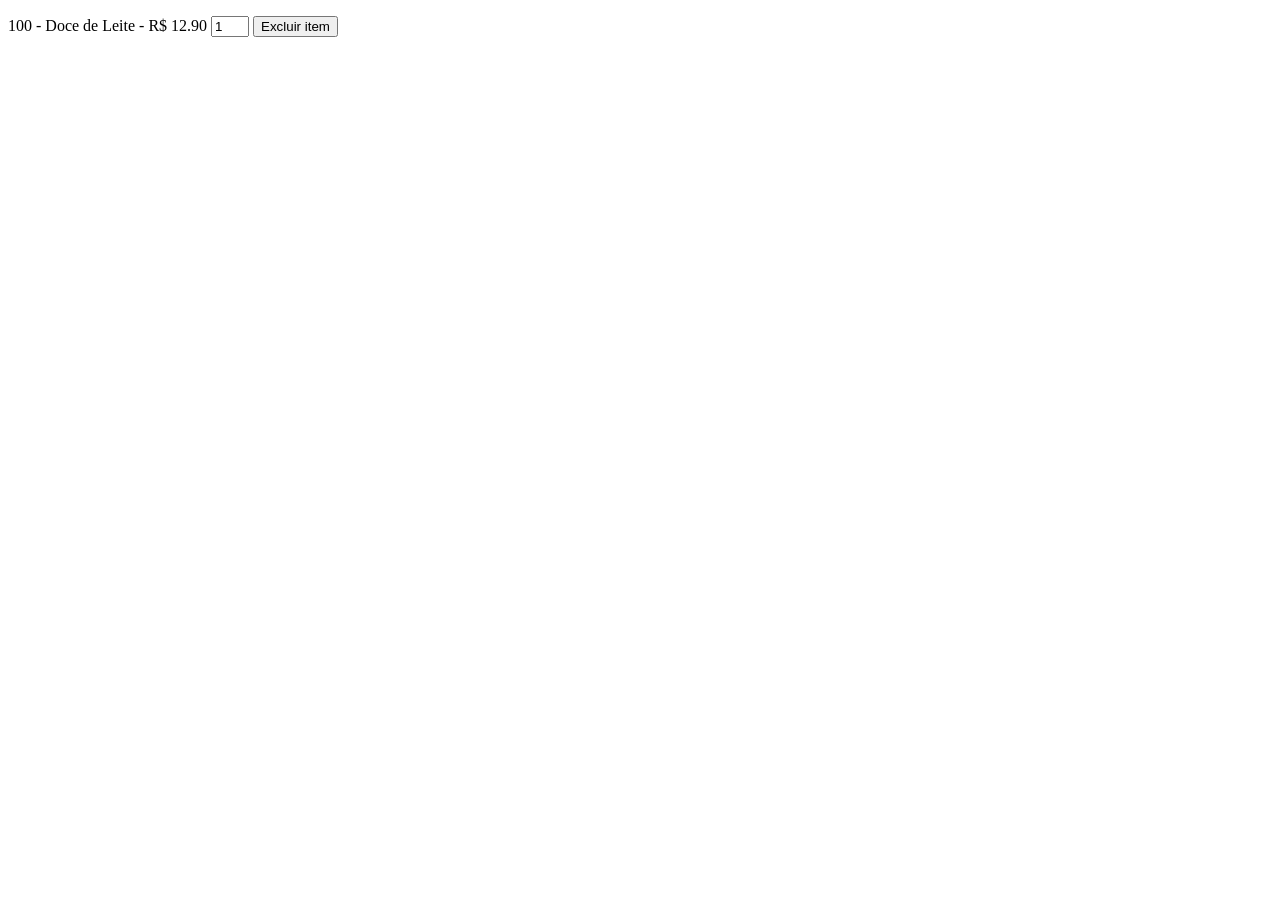
<file: exemplo.html>
<!DOCTYPE html>
<html lang="en">
<head>
    <meta charset="UTF-8">
    <meta name="viewport" content="width=device-width, initial-scale=1.0">
    <title>Document</title>
</head>
<body>
<p>100 - Doce de Leite - R$ 12.90 <input type="number" name="quantidade" id="quantidade" value="1" min="1" style="width: 30px;font-size: 8;">&nbsp;<button id="del" onclick="deleteItem()">Excluir item</button></p>
</body>
</html>
</file>
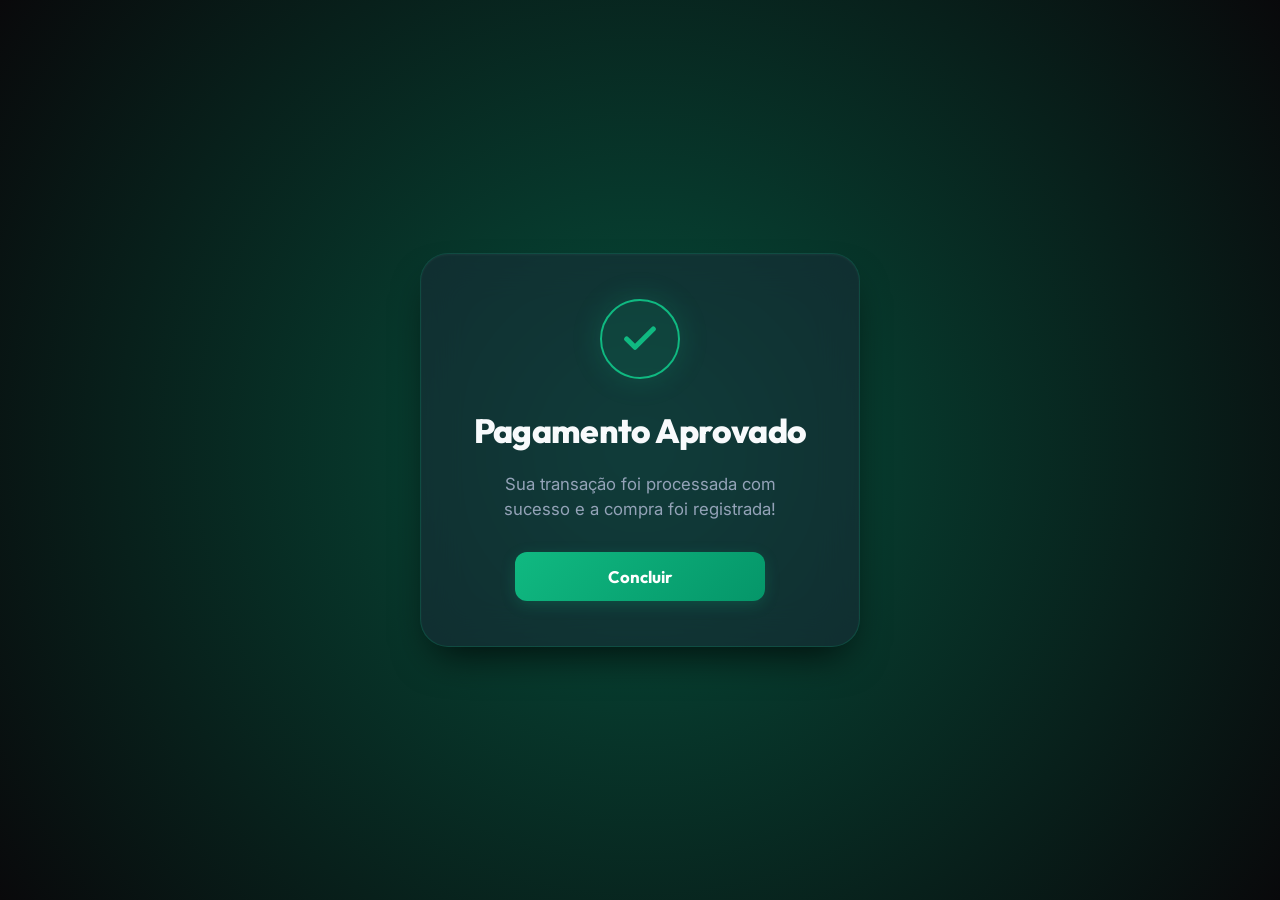
<file: Template/Success.html>
<!DOCTYPE html>
<html lang="pt-BR">
<head>
    <meta charset="UTF-8">
    <meta name="viewport" content="width=device-width, initial-scale=1.0">
    <title>Sucesso - Pagamento Aprovado</title>
    <link href="https://fonts.googleapis.com/css2?family=Inter:wght@400;500;600&family=Outfit:wght@600;700;800&display=swap" rel="stylesheet">
    <style>
        :root {
            --bg-primary: #09090b;
            --bg-glass: rgba(16, 185, 129, 0.1);
            --border-glass: rgba(16, 185, 129, 0.2);
            --success: #10b981;
            --success-glow: rgba(16, 185, 129, 0.2);
            --text-primary: #f8fafc;
            --text-secondary: #94a3b8;
            --shadow-premium: 0 20px 40px -15px rgba(0, 0, 0, 0.8), 0 1px 3px rgba(255, 255, 255, 0.05) inset;
        }

        * {
            margin: 0;
            padding: 0;
            box-sizing: border-box;
            font-family: 'Inter', sans-serif;
            -webkit-font-smoothing: antialiased;
        }

        body {
            display: flex;
            justify-content: center;
            align-items: center;
            min-height: 100vh;
            background: radial-gradient(circle at 50% 50%, #064e3b 0%, #09090b 100%);
            color: var(--text-primary);
            padding: 20px;
        }

        .success-box {
            background: rgba(30, 41, 59, 0.45);
            backdrop-filter: blur(20px);
            border: 1px solid var(--border-glass);
            border-radius: 28px;
            box-shadow: var(--shadow-premium);
            padding: 45px 30px;
            text-align: center;
            max-width: 440px;
            width: 100%;
            display: flex;
            flex-direction: column;
            align-items: center;
            gap: 20px;
        }

        .success-icon-wrapper {
            width: 80px;
            height: 80px;
            background: var(--bg-glass);
            border: 2px solid var(--success);
            border-radius: 50%;
            display: flex;
            justify-content: center;
            align-items: center;
            color: var(--success);
            box-shadow: 0 0 30px var(--success-glow);
            margin-bottom: 10px;
            animation: pulse 2s infinite;
        }

        @keyframes pulse {
            0% { box-shadow: 0 0 0 0 rgba(16, 185, 129, 0.4); }
            70% { box-shadow: 0 0 0 20px rgba(16, 185, 129, 0); }
            100% { box-shadow: 0 0 0 0 rgba(16, 185, 129, 0); }
        }

        h1 {
            font-family: 'Outfit', sans-serif;
            font-size: 2.1rem;
            font-weight: 800;
            color: var(--text-primary);
            letter-spacing: -0.02em;
        }

        p {
            color: var(--text-secondary);
            font-size: 1.05rem;
            line-height: 1.5;
            max-width: 320px;
        }

        .back-button {
            width: 100%;
            max-width: 250px;
            padding: 14px 28px;
            background: linear-gradient(135deg, var(--success) 0%, #059669 100%);
            color: white;
            border: none;
            border-radius: 12px;
            font-family: 'Outfit', sans-serif;
            font-size: 1.05rem;
            font-weight: 700;
            cursor: pointer;
            transition: all 0.3s ease;
            box-shadow: 0 4px 15px var(--success-glow);
            margin-top: 10px;
        }

        .back-button:hover {
            transform: translateY(-2px);
            box-shadow: 0 6px 20px var(--success-glow);
        }

        .back-button:active {
            transform: translateY(0);
        }
    </style>
</head>
<body>
    <div class="success-box">
        <div class="success-icon-wrapper">
            <svg xmlns="http://www.w3.org/2000/svg" width="40" height="40" viewBox="0 0 24 24" fill="none" stroke="currentColor" stroke-width="3" stroke-linecap="round" stroke-linejoin="round">
                <polyline points="20 6 9 17 4 12"></polyline>
            </svg>
        </div>
        <h1>Pagamento Aprovado</h1>
        <p>Sua transação foi processada com sucesso e a compra foi registrada!</p>
        <button class="back-button" onclick="window.location.href='/'">Concluir</button>
    </div>
</body>
</html>
</file>
